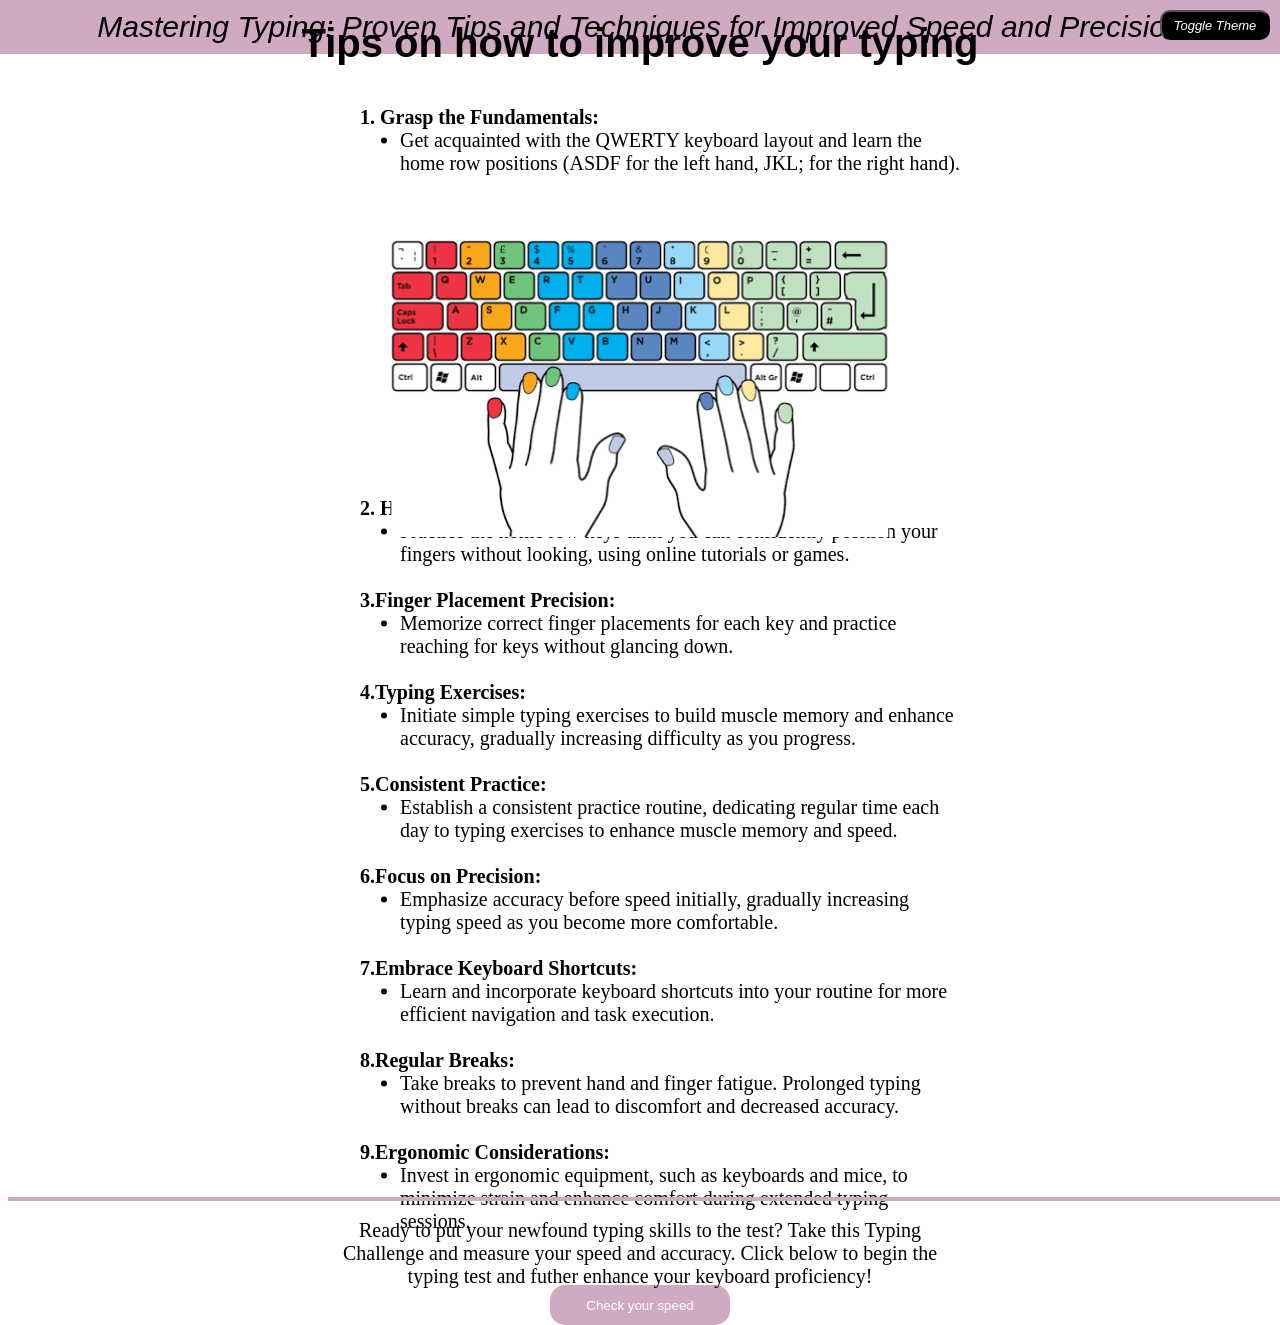
<file: index.html>
<!DOCTYPE html>
<html>
    <head>
        <link rel="stylesheet" href="style.css">
    </head>
    <body>
        <div class="top_line">
            <p class="top-text">
                Mastering Typing: Proven Tips and Techniques for Improved Speed and Precision
            </p>
        </div>
            <button onclick="toggleTheme()" class="switch-theme">
                <span>
                    Toggle Theme
                </span>
            </button>
            
            <div>
                <ul class="improve">
                    <span class="improve_title"> Tips on how to improve your typing</span>
                    <br><br><br><br><span class="highlight">1. Grasp the Fundamentals:</span> 
                    <li>Get acquainted with the QWERTY keyboard layout and learn the home row positions (ASDF for the left hand, JKL; for the right hand).</li>
                    <span class="highlight"> <br><br><br><br><br><br><br><br><br><br><br><br><br><br>2. Home Row Mastery: </span>
                    <li>Practice the home row keys until you can confidently position your fingers without looking, using online tutorials or games.</li>
                    <span class="highlight"><br>3.Finger Placement Precision:</span>
                    <li>Memorize correct finger placements for each key and practice reaching for keys without glancing down.</li>
                    <span class="highlight"><br>4.Typing Exercises:</span>
                    <li>Initiate simple typing exercises to build muscle memory and enhance accuracy, gradually increasing difficulty as you progress.</li>
                    <span class="highlight"><br>5.Consistent Practice:</span>
                    <li>Establish a consistent practice routine, dedicating regular time each day to typing exercises to enhance muscle memory and speed.</li>
                    <span class="highlight"><br>6.Focus on Precision:</span>
                    <li>Emphasize accuracy before speed initially, gradually increasing typing speed as you become more comfortable.</li>
                    <span class="highlight"><br>7.Embrace Keyboard Shortcuts:</span>
                    <li>Learn and incorporate keyboard shortcuts into your routine for more efficient navigation and task execution.</li>
                    <span class="highlight"><br>8.Regular Breaks:</span>
                    <li>Take breaks to prevent hand and finger fatigue. Prolonged typing without breaks can lead to discomfort and decreased accuracy.</li>
                    <span class="highlight"><br>9.Ergonomic Considerations:</span>
                    <li>Invest in ergonomic equipment, such as keyboards and mice, to minimize strain and enhance comfort during extended typing sessions.</li>
                </ul>
            </div>
            <div class="box_image_keyboard">
                <img class="keyboard" src="images\keyboard.png">
            </div>
            <div>
                <button onclick="checkYourSpeed()" class="check-typing-speed-button">
                    <span> Check your speed</span>
                </button>
            </div>
            <div class="separate_line">

            </div>
            <div>
                <p class="promptForTypingSkills">
                    Ready to put your newfound typing skills to the test? Take this Typing Challenge and measure your speed and accuracy. 
                    Click below to begin the typing test and futher enhance your keyboard proficiency!
                </p>
            </div>
        <script src="js/function.js"> </script>
    </body>
</html>
</file>
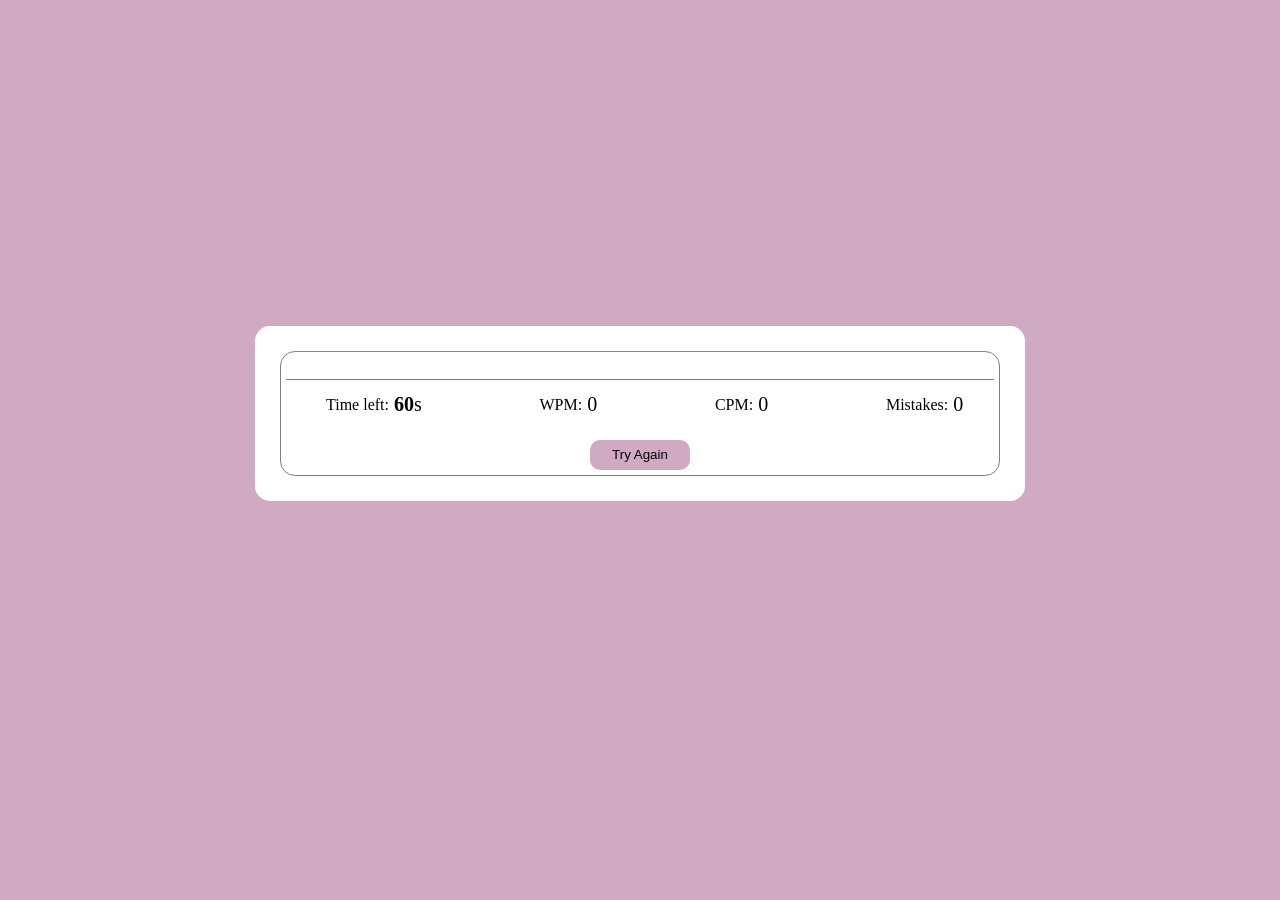
<file: checkYourSpeed.html>
<!DOCTYPE html>
<html>
    <head>
        <link rel="stylesheet" href="style1.css">
    </head>
    <body>
        <div class="wrapper">
            <input type="text" class="input-field">
            <div class="boxForText">
                <div class="textToType">
                    <p></p>   
                </div>
                <div class="info-about-test">
                    <ul class="result-details">
                        <li class="time">
                            <p>Time left:</p>
                            <span><b>60</b>s</span>
                        </li>
                        <li class="wpm">
                            <p>WPM:</p>
                            <span>0</span>
                        </li>
                        <li class="cpm">
                            <p>CPM:</p>
                            <span>0</span>
                        </li>
                        <li class="mistakes">
                            <p>Mistakes:</p>
                            <span>0</span>
                        </li>
                    </ul>
                </div>
                <div class="container-for-box">
                    <button class="try-again-button">Try Again</button>
                </div>    
            </div> 
        </div> 
    </body>
    <script src="js/text.js"></script>
    <script src="js/function1.js"></script>
</html>
</file>
<file: style.css>
body.light-theme {
    background-color: #ffffff; /* Light background color */
    color: #000000; /* Dark text color */
}

/* Dark theme styles */
body.dark-theme {

    background-color: #202124; /* Dark background color */
    color: #ffffff; /* Light text color */
}

body::-webkit-scrollbar
{
    width: 0px;
}
.levels
{
    position: fixed;
    top: 250px;
    left: 820px;
    size: 100px;
}

.top_line {
    position: absolute;
    top: 0;
    left: 0;
    width: 100%;
    height: 6%;
    background-color: #d0aac2; 
    display:flex;
    justify-content: center;
    align-items: center;
}

.top-text
{
    font-style: italic;
    font-family:'Lucida Sans', 'Lucida Sans Regular', 'Lucida Grande', 'Lucida Sans Unicode', Geneva, Verdana, sans-serif; 
    color: rgb(1, 0, 0);
    font-size: 30px;
}
.fast_typing_info
{
   position: absolute;
   background-color: #6b92ed; 
   top: 7%;
   height:45px;
   width: 350px;
   border-radius: 1000px;
   justify-content: center;
   align-items: center;
   cursor: pointer;
}
.fast_typing_info span
{
    font-style: italic;
    font-family:'Lucida Sans', 'Lucida Sans Regular', 'Lucida Grande', 'Lucida Sans Unicode', Geneva, Verdana, sans-serif; 
    font-size: 14px;
    color: white;
}

.fast_typing_info:hover
{
    transition: 0.8s;
    background-color: rgb(151, 131, 230);
}

.switch-theme
{
    width: 110px;
    height: 30px;
    cursor: pointer;
    border-style: 0;
    border-radius: 10px;
    right:10px;
    top:10px;
    position: absolute;
    background-color: rgb(0, 0, 0); 
    justify-content: center;
    align-items: center;
}

.switch-theme:hover
{
    transition: 0.8s;
    background-color: #161515;
}

.switch-theme span
{
    font-size: 13px;
    justify-content: center;
    align-items: center;
    color: white;
    font-style: italic;
    font-family:'Lucida Sans', 'Lucida Sans Regular', 'Lucida Grande', 'Lucida Sans Unicode', Geneva, Verdana, sans-serif; 
}

.pros-of-fast-typing
{
    justify-content: center;
    align-items: center;
    border-radius: 10px;
    border: black;
    position: absolute;
    background-color: #6b92ed;
    width: 350px;
    top:12%;
}

.pros-of-fast-typing span
{
    font-size: 13px;
    color: white;
    font-style: italic;
    font-family:'Lucida Sans', 'Lucida Sans Regular', 'Lucida Grande', 'Lucida Sans Unicode', Geneva, Verdana, sans-serif; 
}

.improve
{
    font-size: 20px;
    position: absolute;
    top:67%;
    left:50%;
    transform: translate(-50%,-50%);
}

.highlight
{
    font-weight: bold;
}

.improve li
{
    margin-left: 40px;
}

.improve_title
{
    font-family:'Lucida Sans', 'Lucida Sans Regular', 'Lucida Grande', 'Lucida Sans Unicode', Geneva, Verdana, sans-serif; 
    width: 1000px;
    font-size: 40px;
    font-weight: bold;
    position: absolute;
    text-align: center;
    transform: translate(-50%,-50%);
    left:50%;
    top:30px;
}

.keyboard
{
    position: absolute;
    top:43%;
    left:50%;
    transform: translate(-50%,-50%);
    height:300px;
}

.check-typing-speed-button
{
    cursor: pointer;
    background-color: #d0aac2;
    position: absolute;
    border-radius: 15px;
    border-color: transparent;
    height: 40px;
    width: 180px;
    top:145%;
    left:50%;
    transform: translate(-50%,-50%);
    justify-content: center;
    align-items: center;
    transition: 0.8s;
}

.check-typing-speed-button:hover
{
    background-color: #e06fb7;
}



.check-typing-speed-button span 
{
    color: white;
}


.separate_line
{
    position: absolute;
    top: 133%;
    width: 100%;
    border: 2px solid #d0aac2;
}

.promptForTypingSkills
{
    font-size: 20px;
    top:137%;
    left:50%;
    transform: translate(-50%,-50%);
    justify-content: center;
    text-align: center;
    position: absolute;
}
</file>
<file: style1.css>
body
{ 
    display:flex;
    align-items: center;
    justify-content: center;
    min-height: 90vh;
    background: #d0aac2;
}

.wrapper
{
    width: 720px;
    background-color: white;
    border-radius: 15px;
    padding:25px;
}

.wrapper .boxForText
{
    border: 1px solid grey;
    border-radius: 15px;
    padding: 5px;
}

.wrapper .input-field
{
    z-index: -999;
    opacity: 0;
    position: absolute;
}

.boxForText .textToType
{
    max-height: 300px;
    overflow-y: auto;
}

.textToType::-webkit-scrollbar
{
    width: 0px;
}

.textToType p
{
    font-size: 22px;
    text-align: justify;
    letter-spacing: 1px; 
    word-break: break-all; 
}

.textToType p span
{
    position: relative;
}
.textToType p span.correct
{
    color: green;
}
.textToType p span.incorrect
{
    color:#cb3439;
    background-color: #ffc0cb;
    outline: 1px solid wheat;
    border-radius: 2px;
}

.textToType p span.active
{
    color: #d579b3;
}
.textToType p span.active::before
{
    content:"";
    position: absolute;
    left: 0;
    bottom: 0;
    height: 2px;
    width: 100%;
    opacity: 0;
    background-color: #d579b3;
    animation: blink 1s ease-in-out infinite;
}

@keyframes blink {
    50%{
        opacity: 1;
    }
}

.wrapper .info-about-test 
{
    border-top: 1px solid gray;
    display: flex;
    align-items: center;
    justify-content: space-between;
    height: 50px;
}

.info-about-test .result-details
{  
    display: flex;
    width: 90%;
    justify-content: space-between;
    
}

.result-details li 
{
    display: flex;
    list-style: none;
}

.result-details li span
{
    justify-content: center;
    align-items: center;
    display: block;
    font-size: 20px;
    margin-top: 13px;
    margin-left: 5px;
}



.container-for-box
{
    display:flex;
    justify-content: center;
    margin-top: 10px;
}

.try-again-button
{
    border: none;
    border-radius: 10px;
    border-color: transparent;
    width: 100px;
    height: 30px;
    background-color: #d0aac2;
    transition: 0.5s;
}

.try-again-button:hover
{
    cursor: pointer;
    background-color:#ed79c3;
}

.try-again-button:active
{
    transform: scale(0.95);
}
</file>
